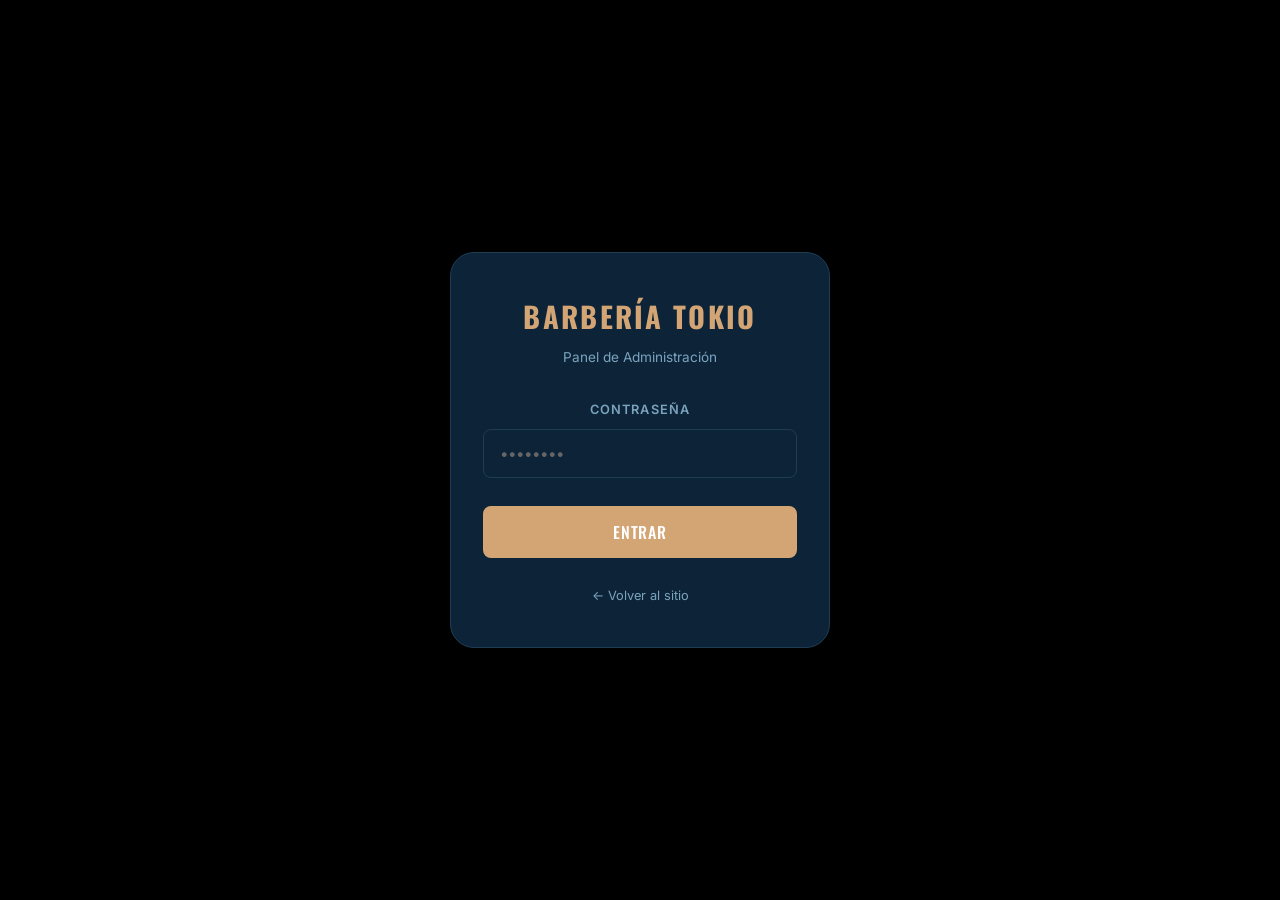
<file: admin.html>
<!DOCTYPE html>
<html lang="es">
<head>
  <meta charset="UTF-8" />
  <meta name="viewport" content="width=device-width, initial-scale=1.0" />
  <title>Admin — SAN Diego BARBER</title>
  <link rel="preconnect" href="https://fonts.googleapis.com" />
  <link rel="preconnect" href="https://fonts.gstatic.com" crossorigin />
  <link href="https://fonts.googleapis.com/css2?family=Oswald:wght@400;500;600;700&family=Inter:wght@300;400;500;600&display=swap" rel="stylesheet" />
  <link rel="stylesheet" href="css/main.css" />
  <link rel="stylesheet" href="css/animations.css" />
  <link rel="stylesheet" href="css/components.css" />
  <link rel="stylesheet" href="css/admin.css" />
</head>
<body>

<!-- ── AUTH GATE ── -->
<div id="auth-gate">
  <div class="auth-box animate-scaleIn">
    <div class="auth-logo"><span data-business-name>SAN Diego BARBER</span></div>
    <div class="auth-subtitle">Panel de Administración</div>
    <form id="auth-form" novalidate>
      <div class="form-group">
        <label class="form-label" for="auth-password">Contraseña</label>
        <input class="form-control" type="password" id="auth-password" placeholder="••••••••" autocomplete="current-password" required />
      </div>
      <button type="submit" class="btn btn-primary btn-full" style="margin-top:0.5rem">Entrar</button>
      <div id="auth-error" class="auth-error hidden">Contraseña incorrecta</div>
    </form>
    <div style="margin-top:1.5rem">
      <a href="index.html" style="color:var(--color-gray);font-size:0.8rem;">← Volver al sitio</a>
    </div>
  </div>
</div>

<!-- ── SIDEBAR OVERLAY (mobile) ── -->
<div id="sidebar-overlay"></div>

<!-- ── ADMIN APP ── -->
<div id="admin-app" class="hidden">

  <!-- Sidebar -->
  <aside id="admin-sidebar">
    <div class="sidebar-header">
      <div class="sidebar-logo"><span data-business-name>SAN Diego</span></div>
      <div class="sidebar-badge">Admin</div>
    </div>
    <nav class="sidebar-nav" role="navigation" aria-label="Admin navigation">
      <button class="sidebar-nav-item active" data-panel="dashboard">
        <svg viewBox="0 0 24 24" fill="none" stroke="currentColor" stroke-width="2"><rect x="3" y="3" width="7" height="7"/><rect x="14" y="3" width="7" height="7"/><rect x="14" y="14" width="7" height="7"/><rect x="3" y="14" width="7" height="7"/></svg>
        Panel General
      </button>
      <button class="sidebar-nav-item" data-panel="reservations">
        <svg viewBox="0 0 24 24" fill="none" stroke="currentColor" stroke-width="2"><rect x="3" y="4" width="18" height="18" rx="2"/><line x1="16" y1="2" x2="16" y2="6"/><line x1="8" y1="2" x2="8" y2="6"/><line x1="3" y1="10" x2="21" y2="10"/></svg>
        Reservas
      </button>
      <button class="sidebar-nav-item" data-panel="barbers">
        <svg viewBox="0 0 24 24" fill="none" stroke="currentColor" stroke-width="2"><path d="M17 21v-2a4 4 0 0 0-4-4H5a4 4 0 0 0-4 4v2"/><circle cx="9" cy="7" r="4"/><path d="M23 21v-2a4 4 0 0 0-3-3.87"/><path d="M16 3.13a4 4 0 0 1 0 7.75"/></svg>
        Barberos
      </button>
      <button class="sidebar-nav-item" data-panel="services">
        <svg viewBox="0 0 24 24" fill="none" stroke="currentColor" stroke-width="2"><line x1="8" y1="6" x2="21" y2="6"/><line x1="8" y1="12" x2="21" y2="12"/><line x1="8" y1="18" x2="21" y2="18"/><line x1="3" y1="6" x2="3.01" y2="6"/><line x1="3" y1="12" x2="3.01" y2="12"/><line x1="3" y1="18" x2="3.01" y2="18"/></svg>
        Servicios
      </button>
      <button class="sidebar-nav-item" data-panel="blocks">
        <svg viewBox="0 0 24 24" fill="none" stroke="currentColor" stroke-width="2"><circle cx="12" cy="12" r="10"/><line x1="4.93" y1="4.93" x2="19.07" y2="19.07"/></svg>
        Bloqueos
      </button>
    </nav>
    <div class="sidebar-footer">
      <a href="index.html" class="sidebar-nav-item" style="text-decoration:none;margin-bottom:0.5rem">
        <svg viewBox="0 0 24 24" fill="none" stroke="currentColor" stroke-width="2"><path d="M3 9l9-7 9 7v11a2 2 0 0 1-2 2H5a2 2 0 0 1-2-2z"/><polyline points="9 22 9 12 15 12 15 22"/></svg>
        Ver sitio
      </a>
      <button class="sidebar-logout" id="admin-logout">
        <svg width="16" height="16" viewBox="0 0 24 24" fill="none" stroke="currentColor" stroke-width="2"><path d="M9 21H5a2 2 0 0 1-2-2V5a2 2 0 0 1 2-2h4"/><polyline points="16 17 21 12 16 7"/><line x1="21" y1="12" x2="9" y2="12"/></svg>
        Cerrar sesión
      </button>
    </div>
  </aside>

  <!-- Main content -->
  <div id="admin-content">
    <div class="admin-topbar">
      <div style="display:flex;align-items:center;gap:1rem">
        <button id="sidebar-toggle" class="btn-icon" aria-label="Toggle sidebar">
          <svg width="20" height="20" viewBox="0 0 24 24" fill="none" stroke="currentColor" stroke-width="2"><line x1="3" y1="6" x2="21" y2="6"/><line x1="3" y1="12" x2="21" y2="12"/><line x1="3" y1="18" x2="21" y2="18"/></svg>
        </button>
        <div class="admin-topbar-title" id="admin-panel-title">Panel General</div>
      </div>
      <div class="admin-topbar-actions">
        <span id="admin-today-date" style="color:var(--color-gray);font-size:0.8rem;"></span>
      </div>
    </div>

    <!-- DASHBOARD -->
    <div id="panel-dashboard" class="admin-panel active">
      <div class="stats-grid" id="stats-grid"></div>
      <div class="chart-container">
        <div class="chart-title">Reservas por día (últimos 7 días)</div>
        <div class="bar-chart" id="bar-chart"></div>
      </div>
      <div style="display:grid;grid-template-columns:1fr 1fr;gap:1rem;">
        <div class="chart-container">
          <div class="chart-title">Top Barbero</div>
          <div id="top-barber-display" style="text-align:center;padding:1rem 0;">
            <div style="font-family:var(--font-display);font-size:1.5rem;color:var(--color-accent);" id="top-barber-name">—</div>
            <div style="color:var(--color-gray);font-size:0.85rem;" id="top-barber-count"></div>
          </div>
        </div>
        <div class="chart-container">
          <div class="chart-title">Servicio más solicitado</div>
          <div id="top-service-display" style="text-align:center;padding:1rem 0;">
            <div style="font-family:var(--font-display);font-size:1.5rem;color:var(--color-accent);" id="top-service-name">—</div>
            <div style="color:var(--color-gray);font-size:0.85rem;" id="top-service-count"></div>
          </div>
        </div>
      </div>
    </div>

    <!-- RESERVATIONS -->
    <div id="panel-reservations" class="admin-panel">
      <div class="admin-section-header">
        <div class="admin-section-title">Reservas</div>
        <div class="filter-bar">
          <input type="date" id="res-filter-date" />
          <select id="res-filter-status">
            <option value="">Todos los estados</option>
            <option value="pending">Pendiente</option>
            <option value="confirmed">Confirmada</option>
            <option value="completed">Completada</option>
            <option value="cancelled">Cancelada</option>
          </select>
          <select id="res-filter-barber">
            <option value="">Todos los barberos</option>
          </select>
        </div>
      </div>
      <div class="admin-table-wrapper">
        <table class="admin-table">
          <thead>
            <tr>
              <th>Cliente</th>
              <th>Servicio</th>
              <th>Barbero</th>
              <th>Fecha</th>
              <th>Hora</th>
              <th>Total</th>
              <th>Estado</th>
              <th>Acciones</th>
            </tr>
          </thead>
          <tbody id="reservations-tbody"></tbody>
        </table>
      </div>
    </div>

    <!-- BARBERS -->
    <div id="panel-barbers" class="admin-panel">
      <div class="admin-section-header">
        <div class="admin-section-title">Barberos</div>
        <button class="btn btn-primary btn-sm" id="add-barber-btn">+ Agregar barbero</button>
      </div>
      <div class="admin-table-wrapper">
        <table class="admin-table">
          <thead>
            <tr>
              <th>Foto</th>
              <th>Nombre</th>
              <th>Especialidad</th>
              <th>WhatsApp</th>
              <th>Orden</th>
              <th>Activo</th>
              <th>Acciones</th>
            </tr>
          </thead>
          <tbody id="barbers-tbody"></tbody>
        </table>
      </div>
    </div>

    <!-- SERVICES -->
    <div id="panel-services" class="admin-panel">
      <div class="admin-section-header">
        <div class="admin-section-title">Servicios</div>
        <button class="btn btn-primary btn-sm" id="add-service-btn">+ Agregar servicio</button>
      </div>
      <div class="admin-table-wrapper">
        <table class="admin-table">
          <thead>
            <tr>
              <th>Nombre</th>
              <th>Categoría</th>
              <th>Precio</th>
              <th>Duración</th>
              <th>Activo</th>
              <th>Acciones</th>
            </tr>
          </thead>
          <tbody id="services-tbody"></tbody>
        </table>
      </div>
    </div>

    <!-- BLOCKS -->
    <div id="panel-blocks" class="admin-panel">
      <div class="admin-section-header">
        <div class="admin-section-title">Bloqueos de Horario</div>
        <button class="btn btn-primary btn-sm" id="add-block-btn">+ Agregar bloqueo</button>
      </div>
      <div class="admin-table-wrapper">
        <table class="admin-table">
          <thead>
            <tr>
              <th>Barbero</th>
              <th>Fecha</th>
              <th>Desde</th>
              <th>Hasta</th>
              <th>Motivo</th>
              <th>Acciones</th>
            </tr>
          </thead>
          <tbody id="blocks-tbody"></tbody>
        </table>
      </div>
    </div>

  </div><!-- /admin-content -->
</div><!-- /admin-app -->

<!-- ── CRUD MODAL ── -->
<div id="crud-modal" class="modal-backdrop hidden" role="dialog" aria-modal="true">
  <div class="modal animate-scaleIn">
    <div class="modal-header">
      <h3 class="modal-title" id="modal-title">Formulario</h3>
      <button class="modal-close" id="modal-close" aria-label="Cerrar">✕</button>
    </div>
    <div id="modal-body"></div>
  </div>
</div>

<!-- ── TOAST ── -->
<div id="toast-container" aria-live="polite"></div>

<!-- ── SCRIPTS ── -->
<script src="config.js"></script>
<script src="js/storage.js"></script>
<script src="js/availability.js"></script>
<script src="js/whatsapp.js"></script>
<script src="js/config-loader.js"></script>
<script src="js/ui.js"></script>
<script src="js/admin/auth.js"></script>
<script src="js/admin/dashboard.js"></script>
<script src="js/admin/barbers-crud.js"></script>
<script src="js/admin/services-crud.js"></script>
<script src="js/admin/reservations.js"></script>
<script src="js/admin/blocks.js"></script>
<script src="js/admin/admin-main.js"></script>
</body>
</html>
</file>
<file: css/main.css>
/* ============================================================
   main.css — Variables, reset, tipografía base
   ============================================================ */

@import url('https://fonts.googleapis.com/css2?family=Oswald:wght@400;500;600;700&family=Inter:wght@300;400;500;600&display=swap');

:root {
  --color-primary: #1A3A52;
  --color-accent: #D4A574;
  --color-gray: #7BA3BF;
  --color-light: #FFFFFF;
  --color-surface: #0D2438;
  --color-surface-2: #152E42;
  --color-border: #1E3D54;
  --color-accent-hover: #BF9060;
  --color-text-muted: #666666;
  --color-success: #2D6A4F;
  --color-error: #8B1A1A;

  --font-primary: 'Inter', sans-serif;
  --font-display: 'Oswald', sans-serif;

  --radius-sm: 4px;
  --radius-md: 8px;
  --radius-lg: 16px;
  --radius-xl: 24px;

  --transition: 0.3s ease;
  --transition-fast: 0.15s ease;

  --shadow: 0 4px 24px rgba(0, 0, 0, 0.4);
  --shadow-sm: 0 2px 8px rgba(0, 0, 0, 0.3);
  --shadow-lg: 0 8px 48px rgba(0, 0, 0, 0.6);

  --nav-height: 64px;
  --container-max: 1200px;
  --container-pad: 1.25rem;
}

/* Reset */
*, *::before, *::after {
  box-sizing: border-box;
  margin: 0;
  padding: 0;
}

html {
  scroll-behavior: smooth;
  font-size: 16px;
}

body {
  font-family: var(--font-primary);
  background-color: var(--color-primary);
  color: var(--color-light);
  line-height: 1.6;
  overflow-x: hidden;
  -webkit-font-smoothing: antialiased;
}

img {
  max-width: 100%;
  display: block;
}

a {
  color: inherit;
  text-decoration: none;
}

ul, ol {
  list-style: none;
}

button, input, select, textarea {
  font-family: inherit;
  font-size: inherit;
}

button {
  cursor: pointer;
  border: none;
  background: none;
}

/* Container */
.container {
  max-width: var(--container-max);
  margin: 0 auto;
  padding: 0 var(--container-pad);
}

/* Typography */
h1, h2, h3, h4, h5, h6 {
  font-family: var(--font-display);
  line-height: 1.2;
  font-weight: 600;
}

.text-accent { color: var(--color-accent); }
.text-muted  { color: var(--color-text-muted); }
.text-center { text-align: center; }

/* Section titles */
.section-title {
  font-family: var(--font-display);
  font-size: clamp(2rem, 5vw, 3rem);
  font-weight: 700;
  text-transform: uppercase;
  letter-spacing: 0.05em;
  margin-bottom: 0.5rem;
}

.section-subtitle {
  color: var(--color-gray);
  font-size: 1rem;
  margin-bottom: 3rem;
}

.section-header {
  text-align: center;
  margin-bottom: 3rem;
}

.section-header .accent-line {
  width: 60px;
  height: 3px;
  background: var(--color-accent);
  margin: 1rem auto 0;
  border-radius: 2px;
}

/* Utility */
.hidden { display: none !important; }
.sr-only {
  position: absolute;
  width: 1px;
  height: 1px;
  overflow: hidden;
  clip: rect(0,0,0,0);
  white-space: nowrap;
}

/* Scrollbar */
::-webkit-scrollbar { width: 6px; }
::-webkit-scrollbar-track { background: var(--color-surface); }
::-webkit-scrollbar-thumb { background: var(--color-border); border-radius: 3px; }
::-webkit-scrollbar-thumb:hover { background: var(--color-gray); }

/* Selection */
::selection { background: var(--color-accent); color: var(--color-light); }
</file>
<file: css/animations.css>
/* ============================================================
   animations.css — Keyframes y clases de animación
   ============================================================ */

@keyframes fadeIn {
  from { opacity: 0; }
  to   { opacity: 1; }
}

@keyframes fadeInUp {
  from { opacity: 0; transform: translateY(30px); }
  to   { opacity: 1; transform: translateY(0); }
}

@keyframes fadeInDown {
  from { opacity: 0; transform: translateY(-20px); }
  to   { opacity: 1; transform: translateY(0); }
}

@keyframes scaleIn {
  from { opacity: 0; transform: scale(0.93); }
  to   { opacity: 1; transform: scale(1); }
}

@keyframes slideInRight {
  from { opacity: 0; transform: translateX(40px); }
  to   { opacity: 1; transform: translateX(0); }
}

@keyframes slideInLeft {
  from { opacity: 0; transform: translateX(-40px); }
  to   { opacity: 1; transform: translateX(0); }
}

@keyframes bounce {
  0%, 100% { transform: translateX(-50%) translateY(0); }
  50%       { transform: translateX(-50%) translateY(-8px); }
}

@keyframes pulse {
  0%, 100% { transform: scale(1); }
  50%       { transform: scale(1.05); }
}

@keyframes shimmer {
  0%   { background-position: -200% 0; }
  100% { background-position: 200% 0; }
}

@keyframes toastOut {
  to { opacity: 0; transform: translateX(40px); }
}

@keyframes checkmark {
  0%   { stroke-dashoffset: 100; }
  100% { stroke-dashoffset: 0; }
}

/* ── Utility classes ── */
.animate-fadeIn    { animation: fadeIn 0.5s ease both; }
.animate-fadeInUp  { animation: fadeInUp 0.6s ease both; }
.animate-scaleIn   { animation: scaleIn 0.3s ease both; }
.animate-pulse     { animation: pulse 2s ease-in-out infinite; }

/* ── Stagger delays for cards ── */
.stagger-1 { animation-delay: 0.05s; }
.stagger-2 { animation-delay: 0.10s; }
.stagger-3 { animation-delay: 0.15s; }
.stagger-4 { animation-delay: 0.20s; }
.stagger-5 { animation-delay: 0.25s; }

/* ── Skeleton loading ── */
.skeleton {
  background: linear-gradient(
    90deg,
    var(--color-surface) 25%,
    var(--color-surface-2) 50%,
    var(--color-surface) 75%
  );
  background-size: 200% 100%;
  animation: shimmer 1.5s ease-in-out infinite;
  border-radius: var(--radius-md);
}

/* ── Intersection Observer fade-in ── */
.reveal {
  opacity: 0;
  transform: translateY(24px);
  transition: opacity 0.6s ease, transform 0.6s ease;
}

.reveal.visible {
  opacity: 1;
  transform: translateY(0);
}

/* ── Float button pulse (attention) ── */
.float-btn-pulse::after {
  content: '';
  position: absolute;
  inset: -4px;
  border-radius: 50px;
  border: 2px solid var(--color-accent);
  animation: pulse 2s ease-in-out infinite;
  opacity: 0.4;
}

/* ── Toast exit ── */
.toast.removing {
  animation: toastOut 0.3s ease forwards;
}

/* ── Page section transitions ── */
.section-enter {
  animation: fadeInUp 0.4s ease both;
}

/* ── Confirmation success checkmark ── */
.checkmark-svg {
  width: 40px;
  height: 40px;
}

.checkmark-path {
  stroke: #2D6A4F;
  stroke-width: 3;
  stroke-dasharray: 100;
  stroke-dashoffset: 100;
  fill: none;
  animation: checkmark 0.6s ease 0.3s forwards;
}

/* ── Nav scroll effect ── */
.nav-scrolled {
  background: rgba(0, 0, 0, 0.98) !important;
  box-shadow: 0 4px 24px rgba(0,0,0,0.5);
}
</file>
<file: css/components.css>
/* ============================================================
   components.css — Botones, cards, modales, formularios, toasts
   ============================================================ */

/* ── NAVBAR ── */
#main-nav {
  position: fixed;
  top: 0;
  left: 0;
  right: 0;
  z-index: 100;
  height: var(--nav-height);
  background: rgba(0, 0, 0, 0.92);
  backdrop-filter: blur(12px);
  border-bottom: 1px solid var(--color-border);
  display: flex;
  align-items: center;
  transition: background var(--transition);
}

#main-nav .nav-inner {
  display: flex;
  align-items: center;
  justify-content: space-between;
  width: 100%;
  max-width: var(--container-max);
  margin: 0 auto;
  padding: 0 var(--container-pad);
}

.nav-logo {
  font-family: var(--font-display);
  font-size: 1.4rem;
  font-weight: 700;
  letter-spacing: 0.08em;
  text-transform: uppercase;
  color: var(--color-light);
}

.nav-logo span {
  color: var(--color-accent);
}

.nav-links {
  display: flex;
  align-items: center;
  gap: 2rem;
}

.nav-links a {
  font-size: 0.85rem;
  font-weight: 500;
  letter-spacing: 0.08em;
  text-transform: uppercase;
  color: var(--color-gray);
  transition: color var(--transition-fast);
  position: relative;
}

.nav-links a::after {
  content: '';
  position: absolute;
  bottom: -4px;
  left: 0;
  width: 0;
  height: 2px;
  background: var(--color-accent);
  transition: width var(--transition);
}

.nav-links a:hover,
.nav-links a.active {
  color: var(--color-light);
}

.nav-links a:hover::after,
.nav-links a.active::after {
  width: 100%;
}

.nav-cta {
  background: var(--color-accent) !important;
  color: var(--color-light) !important;
  padding: 0.5rem 1.25rem !important;
  border-radius: var(--radius-md) !important;
  transition: background var(--transition) !important;
}

.nav-cta::after { display: none !important; }

.nav-cta:hover {
  background: var(--color-accent-hover) !important;
}

/* Hamburger */
.nav-hamburger {
  display: none;
  flex-direction: column;
  gap: 5px;
  cursor: pointer;
  padding: 4px;
}

.nav-hamburger span {
  display: block;
  width: 22px;
  height: 2px;
  background: var(--color-light);
  border-radius: 1px;
  transition: transform var(--transition), opacity var(--transition);
}

.nav-hamburger.open span:nth-child(1) { transform: translateY(7px) rotate(45deg); }
.nav-hamburger.open span:nth-child(2) { opacity: 0; }
.nav-hamburger.open span:nth-child(3) { transform: translateY(-7px) rotate(-45deg); }

@media (max-width: 768px) {
  .nav-hamburger { display: flex; }
  .nav-links {
    position: fixed;
    top: var(--nav-height);
    left: 0;
    right: 0;
    background: var(--color-surface);
    flex-direction: column;
    align-items: flex-start;
    padding: 1.5rem var(--container-pad);
    gap: 1.25rem;
    border-bottom: 1px solid var(--color-border);
    transform: translateY(-110%);
    transition: transform var(--transition);
    pointer-events: none;
  }
  .nav-links.open {
    transform: translateY(0);
    pointer-events: all;
  }
  .nav-cta { align-self: stretch; text-align: center; }
}

/* ── BUTTONS ── */
.btn {
  display: inline-flex;
  align-items: center;
  justify-content: center;
  gap: 0.5rem;
  padding: 0.875rem 2rem;
  border-radius: var(--radius-md);
  font-family: var(--font-display);
  font-size: 1rem;
  font-weight: 500;
  letter-spacing: 0.06em;
  text-transform: uppercase;
  transition: all var(--transition);
  cursor: pointer;
  border: none;
  white-space: nowrap;
}

.btn-primary {
  background: var(--color-accent);
  color: var(--color-light);
}

.btn-primary:hover {
  background: var(--color-accent-hover);
  transform: translateY(-2px);
  box-shadow: 0 8px 24px rgba(26,58,82, 0.4);
}

.btn-outline {
  background: transparent;
  color: var(--color-light);
  border: 2px solid var(--color-light);
}

.btn-outline:hover {
  background: var(--color-light);
  color: var(--color-primary);
  transform: translateY(-2px);
}

.btn-ghost {
  background: transparent;
  color: var(--color-gray);
  border: 1px solid var(--color-border);
}

.btn-ghost:hover {
  background: var(--color-surface-2);
  color: var(--color-light);
}

.btn-sm {
  padding: 0.5rem 1.25rem;
  font-size: 0.8rem;
}

.btn-full { width: 100%; }

.btn-whatsapp {
  background: #25D366;
  color: #fff;
}

.btn-whatsapp:hover {
  background: #20b958;
  transform: translateY(-2px);
  box-shadow: 0 8px 24px rgba(37, 211, 102, 0.3);
}

/* ── FLOATING BUTTONS ── */
#floating-buttons {
  position: fixed;
  bottom: 2rem;
  right: 1.5rem;
  z-index: 200;
  display: flex;
  flex-direction: column;
  align-items: flex-end;
  gap: 0.75rem;
}

.float-btn {
  display: flex;
  align-items: center;
  gap: 0.5rem;
  padding: 0.75rem 1.25rem;
  border-radius: 50px;
  font-family: var(--font-display);
  font-size: 0.85rem;
  font-weight: 500;
  letter-spacing: 0.05em;
  text-transform: uppercase;
  box-shadow: var(--shadow);
  transition: all var(--transition);
  cursor: pointer;
  border: none;
  text-decoration: none;
  color: #fff;
  white-space: nowrap;
}

.float-btn:hover {
  transform: translateX(-4px) scale(1.03);
}

.float-btn-wa {
  background: #25D366;
}

.float-btn-wa:hover {
  background: #20b958;
  box-shadow: 0 8px 32px rgba(37, 211, 102, 0.4);
}

.float-btn-book {
  background: var(--color-accent);
}

.float-btn-book:hover {
  background: var(--color-accent-hover);
  box-shadow: 0 8px 32px rgba(26,58,82, 0.5);
}

.float-btn svg {
  width: 18px;
  height: 18px;
  flex-shrink: 0;
}

/* ── BARBER CARD ── */
.barber-card {
  background: var(--color-surface);
  border: 1px solid var(--color-border);
  border-radius: var(--radius-lg);
  overflow: hidden;
  transition: transform var(--transition), border-color var(--transition), box-shadow var(--transition);
}

.barber-card:hover {
  transform: translateY(-6px);
  border-color: var(--color-accent);
  box-shadow: 0 16px 48px rgba(0,0,0,0.5);
}

.barber-card-photo {
  width: 100%;
  aspect-ratio: 4/5;
  object-fit: cover;
  background: var(--color-surface-2);
  display: flex;
  align-items: center;
  justify-content: center;
}

.barber-card-photo-placeholder {
  width: 100%;
  aspect-ratio: 4/5;
  background: linear-gradient(135deg, var(--color-surface-2), var(--color-border));
  display: flex;
  align-items: center;
  justify-content: center;
  font-size: 4rem;
  color: var(--color-border);
}

.barber-card-info {
  padding: 1.25rem;
}

.barber-card-name {
  font-family: var(--font-display);
  font-size: 1.2rem;
  font-weight: 600;
  margin-bottom: 0.25rem;
  text-transform: uppercase;
  letter-spacing: 0.03em;
}

.barber-card-specialty {
  color: var(--color-gray);
  font-size: 0.85rem;
  margin-bottom: 1rem;
}

.barber-card-wa {
  display: flex;
  align-items: center;
  gap: 0.4rem;
  color: #25D366;
  font-size: 0.8rem;
  font-weight: 500;
  transition: opacity var(--transition-fast);
}

.barber-card-wa:hover { opacity: 0.8; }

.barber-card-wa svg { width: 16px; height: 16px; }

/* ── SERVICE CARD ── */
.service-card {
  background: var(--color-surface);
  border: 1px solid var(--color-border);
  border-radius: var(--radius-md);
  padding: 1.5rem;
  display: flex;
  justify-content: space-between;
  align-items: flex-start;
  gap: 1rem;
  transition: border-color var(--transition), transform var(--transition);
  cursor: pointer;
}

.service-card:hover {
  border-color: var(--color-accent);
  transform: translateX(4px);
}

.service-card.selected {
  border-color: var(--color-accent);
  background: rgba(26,58,82,0.1);
}

.service-info { flex: 1; }

.service-name {
  font-family: var(--font-display);
  font-size: 1.05rem;
  font-weight: 600;
  text-transform: uppercase;
  letter-spacing: 0.04em;
  margin-bottom: 0.25rem;
}

.service-desc {
  color: var(--color-gray);
  font-size: 0.85rem;
  margin-bottom: 0.5rem;
}

.service-duration {
  display: flex;
  align-items: center;
  gap: 0.3rem;
  color: var(--color-text-muted);
  font-size: 0.78rem;
}

.service-duration svg { width: 13px; height: 13px; }

.service-meta {
  text-align: right;
  flex-shrink: 0;
}

.service-price {
  font-family: var(--font-display);
  font-size: 1.5rem;
  font-weight: 700;
  color: var(--color-light);
}

.service-category-badge {
  display: inline-block;
  padding: 0.2rem 0.6rem;
  border-radius: 50px;
  font-size: 0.7rem;
  font-weight: 600;
  text-transform: uppercase;
  letter-spacing: 0.06em;
  margin-top: 0.3rem;
}

.badge-corte { background: rgba(26,58,82,0.3); color: #C4836C; }
.badge-barba { background: rgba(45,106,79,0.3); color: #74C69D; }
.badge-tratamiento { background: rgba(60,60,120,0.3); color: #90A4D4; }
.badge-combo { background: rgba(100,80,0,0.3); color: #D4AF37; }

/* ── FORMS ── */
.form-group {
  margin-bottom: 1.25rem;
}

.form-label {
  display: block;
  font-size: 0.8rem;
  font-weight: 600;
  text-transform: uppercase;
  letter-spacing: 0.08em;
  color: var(--color-gray);
  margin-bottom: 0.5rem;
}

.form-control {
  width: 100%;
  background: var(--color-surface);
  border: 1px solid var(--color-border);
  border-radius: var(--radius-md);
  padding: 0.875rem 1rem;
  color: var(--color-light);
  font-size: 0.95rem;
  transition: border-color var(--transition-fast), box-shadow var(--transition-fast);
  appearance: none;
  -webkit-appearance: none;
}

.form-control:focus {
  outline: none;
  border-color: var(--color-accent);
  box-shadow: 0 0 0 3px rgba(26,58,82, 0.2);
}

.form-control::placeholder { color: var(--color-text-muted); }

select.form-control {
  background-image: url("data:image/svg+xml,%3Csvg xmlns='http://www.w3.org/2000/svg' width='12' height='8' fill='none' viewBox='0 0 12 8'%3E%3Cpath stroke='%23808080' stroke-width='1.5' d='M1 1l5 5 5-5'/%3E%3C/svg%3E");
  background-repeat: no-repeat;
  background-position: right 1rem center;
  padding-right: 2.5rem;
  cursor: pointer;
}

.form-control:disabled {
  opacity: 0.5;
  cursor: not-allowed;
}

.form-control.error {
  border-color: #C0392B;
}

.form-error {
  color: #E74C3C;
  font-size: 0.78rem;
  margin-top: 0.3rem;
}

/* ── UPSELL SECTION ── */
.upsell-section {
  background: var(--color-surface-2);
  border: 1px dashed var(--color-accent);
  border-radius: var(--radius-md);
  padding: 1.25rem;
  margin-bottom: 1.25rem;
}

.upsell-title {
  font-family: var(--font-display);
  font-size: 0.9rem;
  font-weight: 600;
  text-transform: uppercase;
  letter-spacing: 0.06em;
  color: var(--color-accent);
  margin-bottom: 0.75rem;
}

.upsell-item {
  display: flex;
  align-items: center;
  gap: 0.75rem;
  padding: 0.6rem 0;
  border-bottom: 1px solid var(--color-border);
}

.upsell-item:last-child { border-bottom: none; }

.upsell-item input[type="checkbox"] {
  width: 18px;
  height: 18px;
  accent-color: var(--color-accent);
  cursor: pointer;
  flex-shrink: 0;
}

.upsell-item-info { flex: 1; }

.upsell-item-name {
  font-size: 0.9rem;
  font-weight: 500;
}

.upsell-item-duration {
  color: var(--color-text-muted);
  font-size: 0.78rem;
}

.upsell-item-price {
  font-family: var(--font-display);
  font-weight: 600;
  color: var(--color-accent);
}

/* Booking total summary */
.booking-summary {
  background: var(--color-surface);
  border: 1px solid var(--color-border);
  border-radius: var(--radius-md);
  padding: 1rem 1.25rem;
  display: flex;
  justify-content: space-between;
  align-items: center;
  margin-bottom: 1.5rem;
  gap: 1rem;
  flex-wrap: wrap;
}

.booking-summary-item {
  font-size: 0.85rem;
  color: var(--color-gray);
}

.booking-summary-item strong {
  color: var(--color-light);
  font-family: var(--font-display);
  font-size: 1.1rem;
}

/* ── TIME SLOTS ── */
.time-slots-grid {
  display: grid;
  grid-template-columns: repeat(auto-fill, minmax(80px, 1fr));
  gap: 0.5rem;
  max-height: 200px;
  overflow-y: auto;
  padding: 0.25rem;
}

.time-slot {
  padding: 0.5rem 0.25rem;
  background: var(--color-surface);
  border: 1px solid var(--color-border);
  border-radius: var(--radius-sm);
  text-align: center;
  font-size: 0.85rem;
  font-weight: 500;
  cursor: pointer;
  transition: all var(--transition-fast);
  color: var(--color-light);
}

.time-slot:hover {
  border-color: var(--color-accent);
  background: rgba(26,58,82,0.15);
}

.time-slot.selected {
  background: var(--color-accent);
  border-color: var(--color-accent);
  color: #fff;
}

.time-slot.disabled {
  opacity: 0.3;
  cursor: not-allowed;
  pointer-events: none;
}

.time-slots-empty {
  color: var(--color-gray);
  font-size: 0.9rem;
  text-align: center;
  padding: 1rem;
}

/* ── CONFIRMATION OVERLAY ── */
#confirmation-overlay {
  position: fixed;
  inset: 0;
  z-index: 300;
  background: rgba(0,0,0,0.95);
  display: flex;
  align-items: center;
  justify-content: center;
  padding: 1rem;
}

.confirmation-box {
  background: var(--color-surface);
  border: 1px solid var(--color-border);
  border-radius: var(--radius-xl);
  padding: 2.5rem 2rem;
  max-width: 480px;
  width: 100%;
  text-align: center;
}

.confirmation-icon {
  width: 72px;
  height: 72px;
  background: rgba(45,106,79,0.2);
  border-radius: 50%;
  display: flex;
  align-items: center;
  justify-content: center;
  margin: 0 auto 1.5rem;
  font-size: 2rem;
}

.confirmation-title {
  font-family: var(--font-display);
  font-size: 1.8rem;
  font-weight: 700;
  text-transform: uppercase;
  letter-spacing: 0.05em;
  margin-bottom: 0.5rem;
  color: var(--color-light);
}

.confirmation-subtitle {
  color: var(--color-gray);
  margin-bottom: 2rem;
  font-size: 0.95rem;
}

.confirmation-details {
  background: var(--color-surface-2);
  border-radius: var(--radius-md);
  padding: 1.25rem;
  margin-bottom: 1.5rem;
  text-align: left;
}

.confirmation-detail-row {
  display: flex;
  justify-content: space-between;
  align-items: center;
  padding: 0.4rem 0;
  border-bottom: 1px solid var(--color-border);
  font-size: 0.9rem;
}

.confirmation-detail-row:last-child { border-bottom: none; }

.confirmation-detail-label { color: var(--color-gray); font-size: 0.8rem; }
.confirmation-detail-value { font-weight: 600; }

.confirmation-actions {
  display: flex;
  flex-direction: column;
  gap: 0.75rem;
}

/* ── TOAST ── */
#toast-container {
  position: fixed;
  top: calc(var(--nav-height) + 1rem);
  right: 1rem;
  z-index: 400;
  display: flex;
  flex-direction: column;
  gap: 0.5rem;
  pointer-events: none;
}

.toast {
  background: var(--color-surface);
  border: 1px solid var(--color-border);
  border-left: 4px solid var(--color-accent);
  border-radius: var(--radius-md);
  padding: 0.875rem 1.25rem;
  max-width: 320px;
  font-size: 0.875rem;
  box-shadow: var(--shadow);
  pointer-events: all;
  animation: slideInRight 0.3s ease;
}

.toast.success { border-left-color: #2D6A4F; }
.toast.error   { border-left-color: #C0392B; }
.toast.info    { border-left-color: var(--color-accent); }

.toast-title {
  font-weight: 600;
  margin-bottom: 0.2rem;
}

.toast-body { color: var(--color-gray); }

/* ── MODAL ── */
.modal-backdrop {
  position: fixed;
  inset: 0;
  background: rgba(0,0,0,0.85);
  z-index: 250;
  display: flex;
  align-items: center;
  justify-content: center;
  padding: 1rem;
  animation: fadeIn 0.2s ease;
}

.modal {
  background: var(--color-surface);
  border: 1px solid var(--color-border);
  border-radius: var(--radius-lg);
  padding: 2rem;
  max-width: 520px;
  width: 100%;
  max-height: 90vh;
  overflow-y: auto;
  animation: scaleIn 0.25s ease;
}

.modal-header {
  display: flex;
  justify-content: space-between;
  align-items: center;
  margin-bottom: 1.5rem;
}

.modal-title {
  font-family: var(--font-display);
  font-size: 1.3rem;
  font-weight: 600;
  text-transform: uppercase;
  letter-spacing: 0.04em;
}

.modal-close {
  width: 32px;
  height: 32px;
  display: flex;
  align-items: center;
  justify-content: center;
  border-radius: var(--radius-sm);
  color: var(--color-gray);
  transition: background var(--transition-fast), color var(--transition-fast);
  font-size: 1.2rem;
}

.modal-close:hover {
  background: var(--color-surface-2);
  color: var(--color-light);
}
</file>
<file: css/admin.css>
/* ============================================================
   admin.css — Panel de administración
   ============================================================ */

/* ── AUTH GATE ── */
#auth-gate {
  position: fixed;
  inset: 0;
  background: #000;
  z-index: 1000;
  display: flex;
  align-items: center;
  justify-content: center;
  padding: 1rem;
}

.auth-box {
  background: var(--color-surface);
  border: 1px solid var(--color-border);
  border-radius: var(--radius-xl);
  padding: 2.5rem 2rem;
  max-width: 380px;
  width: 100%;
  text-align: center;
}

.auth-logo {
  font-family: var(--font-display);
  font-size: 1.8rem;
  font-weight: 700;
  text-transform: uppercase;
  letter-spacing: 0.08em;
  margin-bottom: 0.5rem;
}

.auth-logo span { color: var(--color-accent); }

.auth-subtitle {
  color: var(--color-gray);
  font-size: 0.85rem;
  margin-bottom: 2rem;
}

.auth-error {
  background: rgba(192,57,43,0.15);
  border: 1px solid rgba(192,57,43,0.4);
  border-radius: var(--radius-md);
  padding: 0.625rem 1rem;
  color: #E74C3C;
  font-size: 0.85rem;
  margin-top: 1rem;
}

/* ── ADMIN LAYOUT ── */
#admin-app {
  display: flex;
  min-height: 100vh;
}

/* ── SIDEBAR ── */
#admin-sidebar {
  width: 240px;
  background: var(--color-surface);
  border-right: 1px solid var(--color-border);
  display: flex;
  flex-direction: column;
  position: fixed;
  top: 0;
  left: 0;
  bottom: 0;
  z-index: 50;
  transition: transform var(--transition);
}

.sidebar-header {
  padding: 1.5rem 1.25rem 1rem;
  border-bottom: 1px solid var(--color-border);
}

.sidebar-logo {
  font-family: var(--font-display);
  font-size: 1.1rem;
  font-weight: 700;
  text-transform: uppercase;
  letter-spacing: 0.06em;
}

.sidebar-logo span { color: var(--color-accent); }

.sidebar-badge {
  display: inline-block;
  background: var(--color-accent);
  color: #fff;
  font-size: 0.65rem;
  font-weight: 700;
  padding: 0.15rem 0.5rem;
  border-radius: 50px;
  text-transform: uppercase;
  letter-spacing: 0.08em;
  margin-top: 0.25rem;
}

.sidebar-nav {
  flex: 1;
  padding: 1rem 0.75rem;
  overflow-y: auto;
}

.sidebar-nav-item {
  display: flex;
  align-items: center;
  gap: 0.75rem;
  padding: 0.75rem 0.75rem;
  border-radius: var(--radius-md);
  color: var(--color-gray);
  font-size: 0.875rem;
  font-weight: 500;
  cursor: pointer;
  transition: background var(--transition-fast), color var(--transition-fast);
  margin-bottom: 0.25rem;
  border: none;
  background: none;
  width: 100%;
  text-align: left;
}

.sidebar-nav-item:hover {
  background: var(--color-surface-2);
  color: var(--color-light);
}

.sidebar-nav-item.active {
  background: rgba(75, 46, 46, 0.2);
  color: var(--color-light);
  border-left: 3px solid var(--color-accent);
  padding-left: calc(0.75rem - 3px);
}

.sidebar-nav-item svg {
  width: 18px;
  height: 18px;
  flex-shrink: 0;
}

.sidebar-footer {
  padding: 1rem 0.75rem;
  border-top: 1px solid var(--color-border);
}

.sidebar-logout {
  display: flex;
  align-items: center;
  gap: 0.5rem;
  width: 100%;
  padding: 0.625rem 0.75rem;
  border-radius: var(--radius-md);
  background: none;
  border: 1px solid var(--color-border);
  color: var(--color-gray);
  font-size: 0.85rem;
  cursor: pointer;
  transition: all var(--transition-fast);
}

.sidebar-logout:hover {
  background: rgba(192,57,43,0.1);
  border-color: rgba(192,57,43,0.4);
  color: #E74C3C;
}

/* ── MAIN CONTENT ── */
#admin-content {
  margin-left: 240px;
  flex: 1;
  min-height: 100vh;
  background: var(--color-primary);
}

.admin-topbar {
  background: var(--color-surface);
  border-bottom: 1px solid var(--color-border);
  padding: 1rem 2rem;
  display: flex;
  align-items: center;
  justify-content: space-between;
  position: sticky;
  top: 0;
  z-index: 40;
}

.admin-topbar-title {
  font-family: var(--font-display);
  font-size: 1.1rem;
  font-weight: 600;
  text-transform: uppercase;
  letter-spacing: 0.05em;
}

.admin-topbar-actions {
  display: flex;
  align-items: center;
  gap: 0.75rem;
}

.admin-panel {
  padding: 2rem;
  display: none;
}

.admin-panel.active {
  display: block;
  animation: fadeIn 0.25s ease;
}

/* ── STATS CARDS ── */
.stats-grid {
  display: grid;
  grid-template-columns: repeat(auto-fill, minmax(180px, 1fr));
  gap: 1rem;
  margin-bottom: 2rem;
}

.stat-card {
  background: var(--color-surface);
  border: 1px solid var(--color-border);
  border-radius: var(--radius-md);
  padding: 1.25rem;
}

.stat-card-label {
  font-size: 0.75rem;
  text-transform: uppercase;
  letter-spacing: 0.1em;
  color: var(--color-gray);
  margin-bottom: 0.5rem;
}

.stat-card-value {
  font-family: var(--font-display);
  font-size: 2rem;
  font-weight: 700;
  color: var(--color-accent);
}

.stat-card-sub {
  font-size: 0.8rem;
  color: var(--color-text-muted);
  margin-top: 0.25rem;
}

/* ── BAR CHART ── */
.chart-container {
  background: var(--color-surface);
  border: 1px solid var(--color-border);
  border-radius: var(--radius-md);
  padding: 1.5rem;
  margin-bottom: 2rem;
}

.chart-title {
  font-family: var(--font-display);
  font-size: 0.85rem;
  font-weight: 600;
  text-transform: uppercase;
  letter-spacing: 0.08em;
  color: var(--color-gray);
  margin-bottom: 1.25rem;
}

.bar-chart {
  display: flex;
  align-items: flex-end;
  gap: 0.5rem;
  height: 120px;
}

.bar-item {
  flex: 1;
  display: flex;
  flex-direction: column;
  align-items: center;
  gap: 0.25rem;
  height: 100%;
  justify-content: flex-end;
}

.bar-fill {
  width: 100%;
  background: var(--color-accent);
  border-radius: var(--radius-sm) var(--radius-sm) 0 0;
  min-height: 4px;
  transition: height 0.5s ease;
  position: relative;
}

.bar-fill:hover::after {
  content: attr(data-value);
  position: absolute;
  top: -24px;
  left: 50%;
  transform: translateX(-50%);
  background: var(--color-accent);
  color: #fff;
  font-size: 0.7rem;
  padding: 0.2rem 0.4rem;
  border-radius: 3px;
  white-space: nowrap;
}

.bar-label {
  font-size: 0.65rem;
  color: var(--color-text-muted);
  text-align: center;
  white-space: nowrap;
  overflow: hidden;
  text-overflow: ellipsis;
  max-width: 100%;
}

/* ── ADMIN TABLES ── */
.admin-section-header {
  display: flex;
  align-items: center;
  justify-content: space-between;
  margin-bottom: 1.5rem;
  flex-wrap: wrap;
  gap: 1rem;
}

.admin-section-title {
  font-family: var(--font-display);
  font-size: 1.2rem;
  font-weight: 600;
  text-transform: uppercase;
  letter-spacing: 0.04em;
}

.admin-table-wrapper {
  background: var(--color-surface);
  border: 1px solid var(--color-border);
  border-radius: var(--radius-md);
  overflow: hidden;
  overflow-x: auto;
}

.admin-table {
  width: 100%;
  border-collapse: collapse;
  font-size: 0.875rem;
}

.admin-table th {
  background: var(--color-surface-2);
  padding: 0.875rem 1rem;
  text-align: left;
  font-size: 0.75rem;
  font-weight: 600;
  text-transform: uppercase;
  letter-spacing: 0.08em;
  color: var(--color-gray);
  border-bottom: 1px solid var(--color-border);
  white-space: nowrap;
}

.admin-table td {
  padding: 0.875rem 1rem;
  border-bottom: 1px solid var(--color-border);
  vertical-align: middle;
}

.admin-table tr:last-child td { border-bottom: none; }

.admin-table tr:hover td {
  background: rgba(255,255,255,0.02);
}

.table-actions {
  display: flex;
  gap: 0.4rem;
  align-items: center;
}

.btn-icon {
  width: 30px;
  height: 30px;
  display: flex;
  align-items: center;
  justify-content: center;
  border-radius: var(--radius-sm);
  transition: background var(--transition-fast), color var(--transition-fast);
  color: var(--color-gray);
  font-size: 0.9rem;
}

.btn-icon:hover { background: var(--color-surface-2); color: var(--color-light); }
.btn-icon.danger:hover { background: rgba(192,57,43,0.15); color: #E74C3C; }
.btn-icon.success:hover { background: rgba(45,106,79,0.15); color: #2D6A4F; }

/* Status badges */
.status-badge {
  display: inline-flex;
  align-items: center;
  gap: 0.3rem;
  padding: 0.2rem 0.6rem;
  border-radius: 50px;
  font-size: 0.72rem;
  font-weight: 600;
  text-transform: uppercase;
  letter-spacing: 0.06em;
}

.status-pending   { background: rgba(100,80,0,0.3);    color: #D4AF37; }
.status-confirmed { background: rgba(45,106,79,0.3);   color: #74C69D; }
.status-completed { background: rgba(60,60,120,0.3);   color: #90A4D4; }
.status-cancelled { background: rgba(192,57,43,0.3);   color: #E74C3C; }

/* Photo preview in table */
.table-photo {
  width: 36px;
  height: 36px;
  border-radius: 50%;
  object-fit: cover;
  background: var(--color-surface-2);
}

.table-photo-placeholder {
  width: 36px;
  height: 36px;
  border-radius: 50%;
  background: var(--color-surface-2);
  display: flex;
  align-items: center;
  justify-content: center;
  font-size: 1rem;
  color: var(--color-border);
  flex-shrink: 0;
}

/* ── FILTER BAR ── */
.filter-bar {
  display: flex;
  gap: 0.75rem;
  margin-bottom: 1.25rem;
  flex-wrap: wrap;
  align-items: center;
}

.filter-bar input,
.filter-bar select {
  background: var(--color-surface);
  border: 1px solid var(--color-border);
  border-radius: var(--radius-md);
  padding: 0.5rem 0.875rem;
  color: var(--color-light);
  font-size: 0.875rem;
  outline: none;
  transition: border-color var(--transition-fast);
  appearance: none;
  -webkit-appearance: none;
}

.filter-bar input:focus,
.filter-bar select:focus {
  border-color: var(--color-accent);
}

.filter-bar input { min-width: 200px; }

/* ── MOBILE RESPONSIVE ── */
@media (max-width: 900px) {
  #admin-sidebar {
    transform: translateX(-100%);
  }
  #admin-sidebar.open {
    transform: translateX(0);
  }
  #admin-content {
    margin-left: 0;
  }
  .admin-panel { padding: 1rem; }
}

/* ── EMPTY STATE ── */
.empty-state {
  text-align: center;
  padding: 3rem;
  color: var(--color-gray);
}

.empty-state-icon {
  font-size: 3rem;
  margin-bottom: 1rem;
}

.empty-state-text { font-size: 0.95rem; }

/* Sidebar mobile toggle */
#sidebar-toggle {
  display: none;
}

@media (max-width: 900px) {
  #sidebar-toggle { display: flex; }
}

/* Overlay for mobile sidebar */
#sidebar-overlay {
  display: none;
  position: fixed;
  inset: 0;
  background: rgba(0,0,0,0.6);
  z-index: 49;
}

#sidebar-overlay.active { display: block; }
</file>
